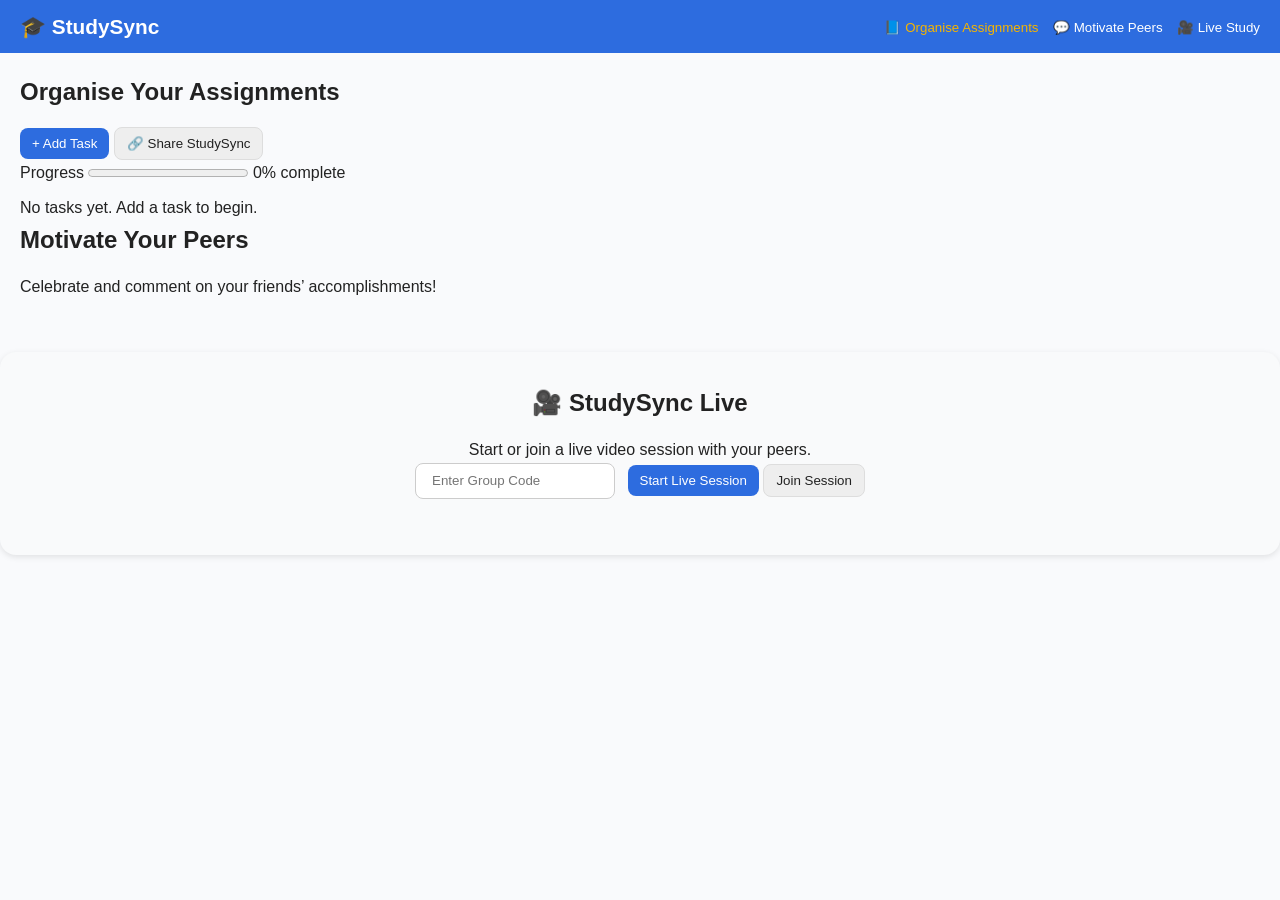
<file: StudySync/index.html>
<!doctype html>
<html lang="en">
<head>
  <meta charset="utf-8" />
  <meta name="viewport" content="width=device-width,initial-scale=1" />
  <title>StudySync – Student Collaboration Hub</title>
  <link rel="stylesheet" href="styles.css" />
</head>
<body>
  <header class="site-header">
    <div class="logo">🎓 StudySync</div>
    <nav class="top-nav">
      <button id="organiseBtn" class="active">📘 Organise Assignments</button>
      <button id="motivateBtn">💬 Motivate Peers</button>
      <button id="liveBtn">🎥 Live Study</button>
      

    </nav>
  </header>

  <main>
    <!-- ===== Organise Assignments Section ===== -->
    <section id="organiseSection" class="page active" aria-label="Organise assignments">
      <h2>Organise Your Assignments</h2>
      <div class="task-controls">
        <button id="newTaskBtn" class="btn primary">+ Add Task</button>
        <button id="shareBtn" class="btn">🔗 Share StudySync</button>
      </div>
      <div class="progress">
        <label for="progressBar">Progress</label>
        <progress id="progressBar" value="0" max="100"></progress>
        <span id="progressText">0% complete</span>
      </div>
      <ul id="taskList" class="task-list"></ul>
    </section>

    <!-- ===== Motivate Peers Section ===== -->
    <section id="motivateSection" class="page" aria-label="Motivate peers">
      <h2>Motivate Your Peers</h2>
      <p class="muted">Celebrate and comment on your friends’ accomplishments!</p>
      <div id="feed" class="feed"></div>
    </section>
  </main>

  <!-- ====== StudySync Live Section ====== -->
<section id="liveSection" class="page" aria-label="Live Video Sessions">
  <h2>🎥 StudySync Live</h2>
  <p class="muted">Start or join a live video session with your peers.</p>
  
  <div class="live-controls">
    <input id="roomCodeInput" placeholder="Enter Group Code" />
    <button id="startLiveBtn" class="btn primary">Start Live Session</button>
    <button id="joinLiveBtn" class="btn">Join Session</button>
  </div>

  <div id="videoContainer" class="video-container">
    <video id="localVideo" autoplay playsinline muted></video>
    <video id="remoteVideo" autoplay playsinline></video>
  </div>

  <button id="endLiveBtn" class="btn danger" style="display:none;">End Session</button>
</section>


  <!-- ===== Dialog for new task ===== -->
  <div id="taskDialog" class="dialog" aria-hidden="true" role="dialog" aria-modal="true">
    <div class="dialog-content">
      <h3>Add New Task</h3>
      <form id="taskForm">
        <label for="taskTitle">Task title</label>
        <input id="taskTitle" name="title" required />
        <label for="taskDue">Due date</label>
        <input id="taskDue" name="due" type="date" />
        <div class="actions">
          <button type="submit" class="btn primary">Save</button>
          <button type="button" id="cancelTask" class="btn">Cancel</button>
        </div>
      </form>
    </div>
  </div>

  <!-- ===== Share dialog ===== -->
  <div id="shareDialog" class="dialog" aria-hidden="true" role="dialog" aria-modal="true">
    <div class="dialog-content">
      <h3>Share StudySync</h3>
      <p>Invite friends or share your group code!</p>
      <div class="share-icons">
        <a id="shareWhatsapp" href="#" target="_blank" aria-label="Share via WhatsApp">🟢 WhatsApp</a>
        <a id="shareFacebook" href="#" target="_blank" aria-label="Share via Facebook">🔵 Facebook</a>
        <a id="shareX" href="#" target="_blank" aria-label="Share via X">⚫ X (Twitter)</a>
      </div>
      <p class="code-line">Group Code: <strong id="groupCode"></strong></p>
      <button id="closeShare" class="btn primary">Close</button>
    </div>
  </div>

  <template id="taskTemplate">
    <li class="task-item">
      <div class="task-main">
        <h3 class="task-title"></h3>
        <time class="task-due"></time>
      </div>
      <div class="task-actions">
        <button class="complete-btn btn small">✅ Done</button>
        <button class="celebrate-btn btn small">🎉 Celebrate</button>
      </div>
    </li>
  </template>

  <script src="script.js"></script>
</body>
</html>
</file>
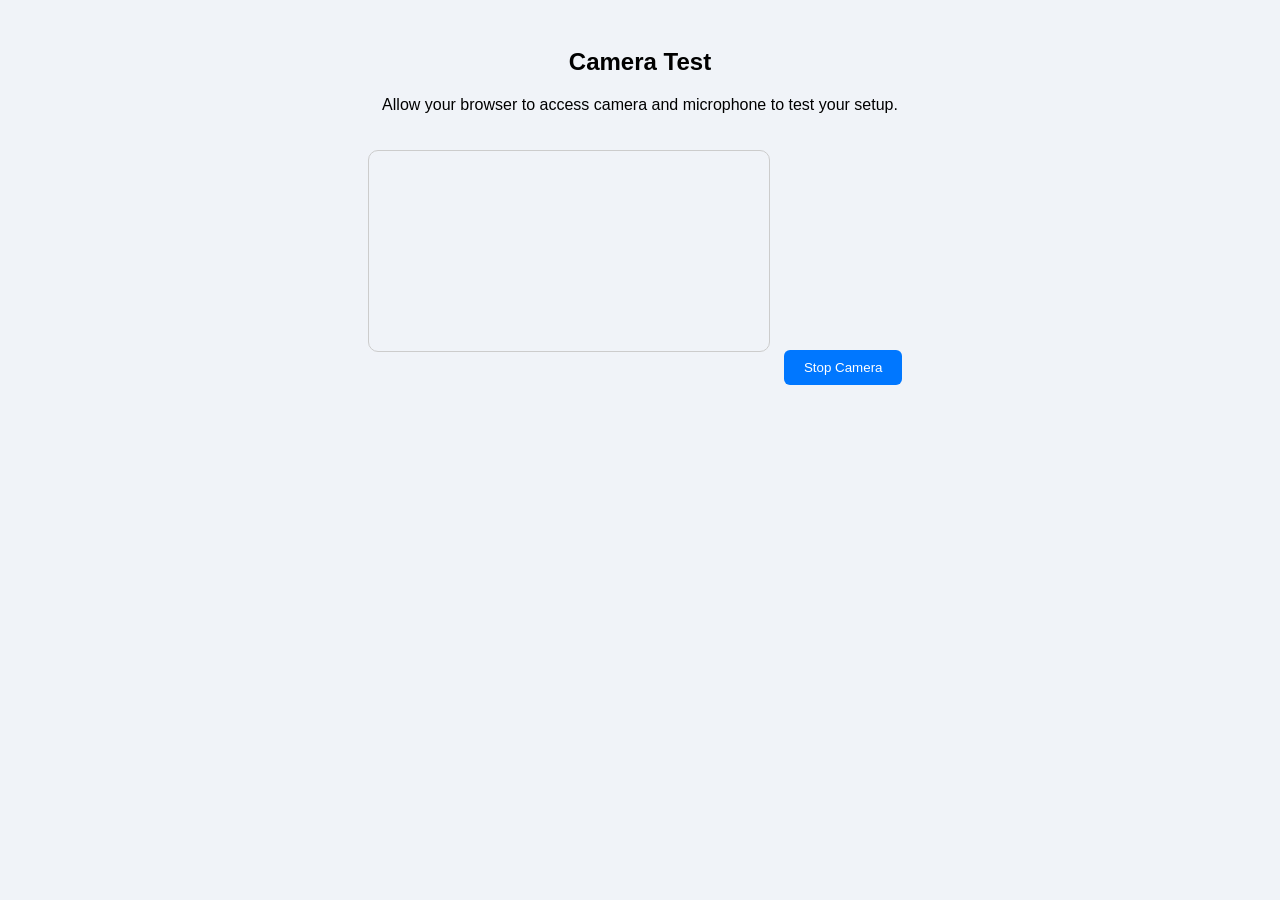
<file: StudySync/camera-test.html>
<!DOCTYPE html>
<html>
  <style>
  body { font-family: Arial, sans-serif; text-align:center; padding:20px; background:#f0f3f8; }
  video { width: 80%; max-width: 400px; margin: 20px auto; border-radius: 10px; border: 1px solid #ccc; }
  button { padding: 10px 20px; margin: 10px; cursor: pointer; border-radius: 6px; border:none; background:#0077ff; color:white; }
  button:hover { background:#005fcc; }
</style>

  <body>
    <h2>Camera Test</h2>
    <p>Allow your browser to access camera and microphone to test your setup.</p>

    <video id="vid" autoplay playsinline></video>
    <button id="stopBtn">Stop Camera</button>

    <script>
      navigator.mediaDevices.getUserMedia({ video: true, audio: true })
        .then(stream => document.getElementById('vid').srcObject = stream)
        .catch(err => alert('Camera test failed: ' + err.name));
    </script>
  </body>
</html>
</file>
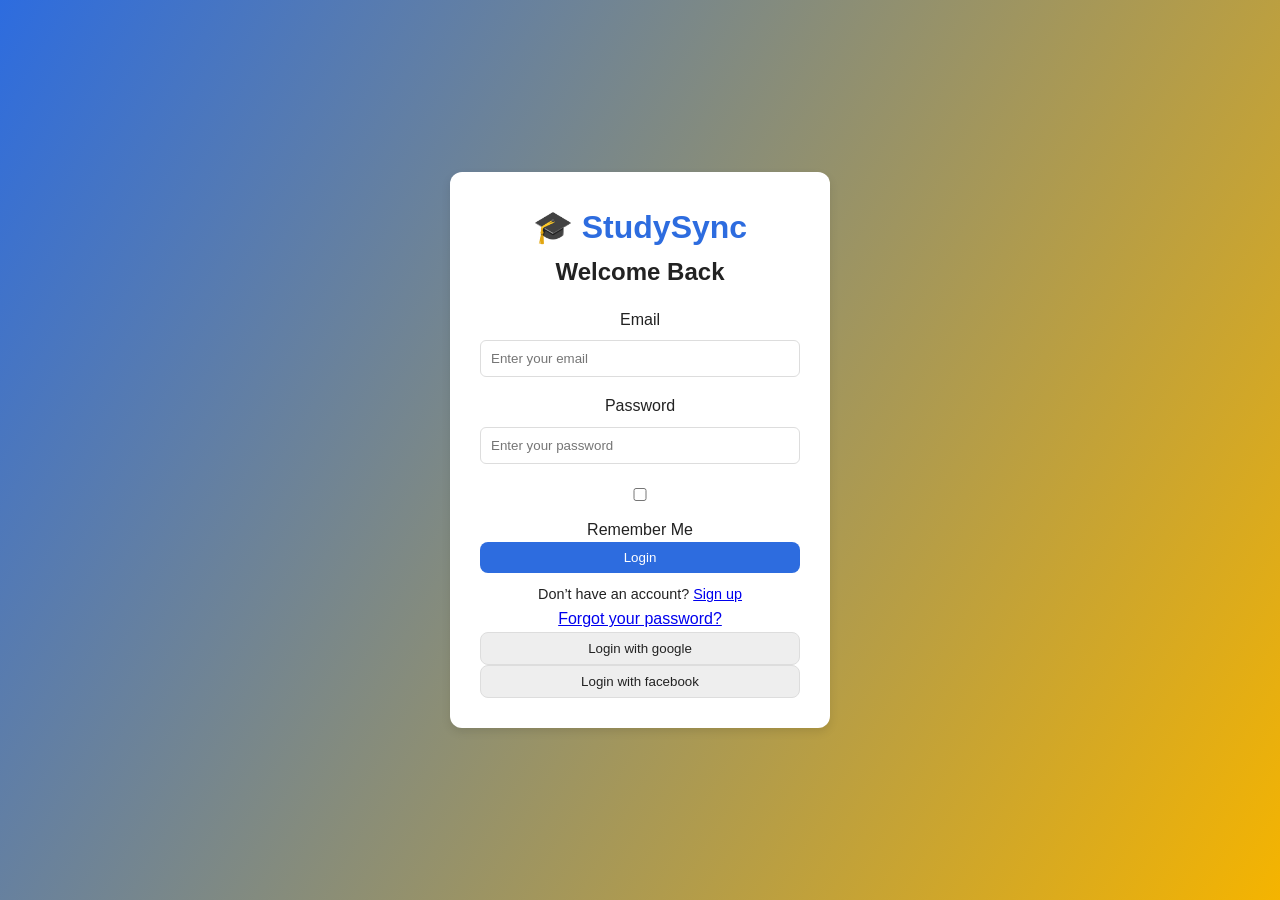
<file: StudySync/login.html>
<!doctype html>
<html lang="en">
<head>
  <meta charset="utf-8" />
  <meta name="viewport" content="width=device-width,initial-scale=1" />
  <title>StudySync – Login</title>
  <link rel="stylesheet" href="styles.css" />
</head>
<body class="auth-page">
  <main class="auth-container">
    <h1>🎓 StudySync</h1>
    <h2>Welcome Back</h2>
    <form id="loginForm">
      <label for="loginEmail">Email</label>
      <input type="email" id="loginEmail" required placeholder="Enter your email" />

      <label for="loginPassword">Password</label>
      <input type="password" id="loginPassword" required placeholder="Enter your password" />
      <input type="checkbox" id="rememberMe" /> Remember Me
      <button type="submit" class="btn primary">Login</button>
      <p class="auth-switch">Don’t have an account? <a href="signup.html">Sign up</a></p>
      <p><a href="forgot-password.html">Forgot your password?</a></p>

      <div class="soial login">
        <button class="btn google">Login with google</button>
        <button class="btn facebook">Login with facebook</button>
      </div>
    </form>
  </main>
  <script src="script.js"></script>
</body>
</html>
</file>
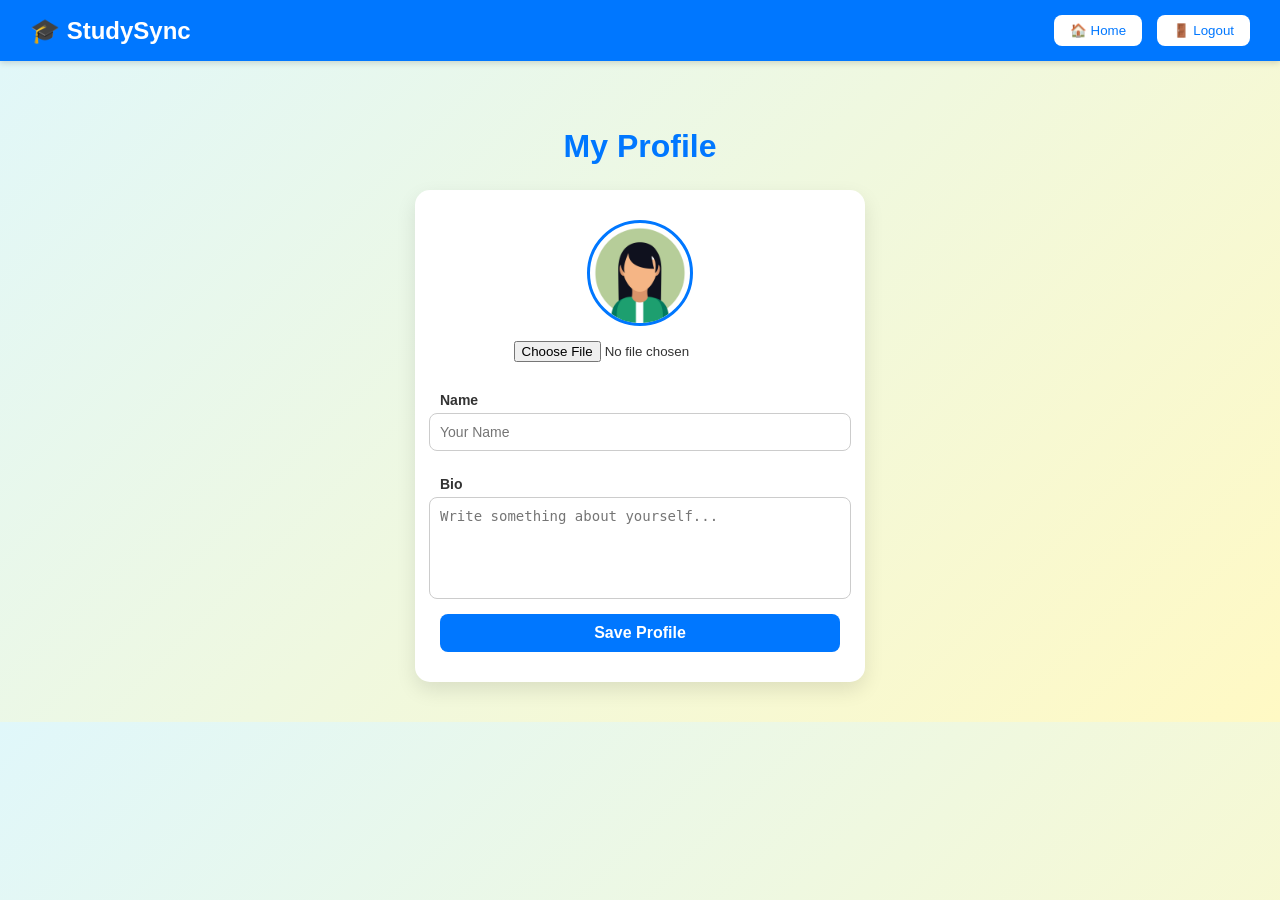
<file: StudySync/profile.html>
<!DOCTYPE html>
<html lang="en">
<head>
  <meta charset="UTF-8">
  <meta name="viewport" content="width=device-width, initial-scale=1.0">
  <title>StudySync – Profile</title>
  
  <style>
    /* --- General Body Styling --- */
    body {
      font-family: "Segoe UI", Tahoma, Geneva, Verdana, sans-serif;
      background: linear-gradient(135deg, #e0f7fa 0%, #fff9c4 100%);
      margin: 0;
      color: #333;
    }

    /* --- Header --- */
    .site-header {
      display: flex;
      justify-content: space-between;
      align-items: center;
      padding: 15px 30px;
      background-color: #0077ff;
      color: white;
      box-shadow: 0 2px 6px rgba(0,0,0,0.15);
      position: sticky;
      top: 0;
      z-index: 100;
    }

    .logo {
      font-size: 1.5rem;
      font-weight: bold;
    }

    .top-nav button {
      background: white;
      color: #0077ff;
      border: none;
      padding: 8px 16px;
      border-radius: 8px;
      cursor: pointer;
      margin-left: 10px;
      font-weight: 500;
      transition: background 0.2s;
    }

    .top-nav button:hover {
      background: #e0e0e0;
    }

    /* --- Main Profile Section --- */
    .profile-section {
      display: flex;
      flex-direction: column;
      align-items: center;
      padding: 40px 20px;
    }

    .profile-section h2 {
      font-size: 2rem;
      margin-bottom: 25px;
      color: #0077ff;
    }

    .profile-card {
      background: white;
      padding: 30px 25px;
      border-radius: 15px;
      box-shadow: 0 8px 20px rgba(0,0,0,0.1);
      max-width: 400px;
      width: 100%;
      display: flex;
      flex-direction: column;
      align-items: center;
    }

    .profile-card img {
      width: 100px;
      height: 100px;
      border-radius: 50%;
      border: 3px solid #0077ff;
      object-fit: cover;
      margin-bottom: 15px;
    }

    .profile-card input[type="file"] {
      margin-bottom: 20px;
    }

    .profile-card label {
      align-self: flex-start;
      font-weight: 600;
      margin-top: 10px;
      margin-bottom: 5px;
      font-size: 14px;
    }

    .profile-card input[type="text"],
    .profile-card textarea {
      width: 100%;
      padding: 10px;
      border-radius: 8px;
      border: 1px solid #ccc;
      margin-bottom: 15px;
      font-size: 14px;
      resize: none;
    }

    .profile-card textarea {
      min-height: 80px;
    }

    .btn {
      cursor: pointer;
      font-weight: 600;
      border-radius: 8px;
      padding: 10px 20px;
      border: none;
      font-size: 16px;
      transition: all 0.2s;
    }

    .btn.primary {
      background-color: #0077ff;
      color: white;
      width: 100%;
    }

    .btn.primary:hover {
      background-color: #005fcc;
    }
  </style>
</head>

<body>
  <header class="site-header">
    <div class="logo">🎓 StudySync</div>
    <nav class="top-nav">
      <button onclick="window.location='index.html'">🏠 Home</button>
      <button id="logoutBtn">🚪 Logout</button>
    </nav>
  </header>

  <main class="profile-section">
    <h2>My Profile</h2>
    <div class="profile-card">
      <img src="assets/User-Avatar-PNG-Picture.png" alt="User Avatar" id="profileAvatar" />
      <input type="file" id="avatarUpload" accept="image/*" />
      
      <label for="profileName">Name</label>
      <input type="text" id="profileName" placeholder="Your Name" />

      <label for="profileBio">Bio</label>
      <textarea id="profileBio" placeholder="Write something about yourself..."></textarea>

      <button id="saveProfileBtn" class="btn primary">Save Profile</button>
    </div>
  </main>

  <script src="script.js"></script>
</body>
</html>
</file>
<file: StudySync/styles.css>
/* === General Reset === */
* {
  box-sizing: border-box;
  margin: 0;
  padding: 0;
}

:root {
  --primary: #2d6cdf;
  --secondary: #f5b400;
  --bg: #f9fafc;
  --text: #222;
  --muted: #777;
  --border: #ddd;
}

/* === Global Body Styles === */
body {
  font-family: "Segoe UI", Arial, sans-serif;
  background-color: var(--bg);
  color: var(--text);
  line-height: 1.6;
  min-height: 100vh;
}

/* === Header === */
.site-header {
  display: flex;
  justify-content: space-between;
  align-items: center;
  background: var(--primary);
  color: #fff;
  padding: 10px 20px;
}

.logo {
  font-size: 1.3rem;
  font-weight: 600;
}

.top-nav button {
  background: transparent;
  border: none;
  color: #fff;
  font-weight: 500;
  cursor: pointer;
  margin-left: 10px;
  transition: 0.3s;
}

.top-nav button.active,
.top-nav button:hover {
  color: var(--secondary);
}

/* === Buttons === */
.btn {
  background: #eee;
  color: var(--text);
  padding: 8px 12px;
  border-radius: 8px;
  border: 1px solid var(--border);
  cursor: pointer;
  transition: 0.3s;
}

.btn.primary {
  background: var(--primary);
  color: #fff;
  border: none;
}

.btn.primary:hover {
  background: #2557b2;
}

.btn.small {
  font-size: 0.85rem;
  padding: 5px 8px;
}

/* === Sections === */
main {
  padding: 20px;
}

h2 {
  margin-bottom: 15px;
}

/* === Task List === */
.task-list {
  list-style: none;
  padding: 0;
  margin-top: 10px;
}

.task-item {
  background: #fff;
  border-radius: 8px;
  padding: 12px;
  margin-bottom: 10px;
  box-shadow: 0 2px 4px rgba(0,0,0,0.05);
  display: flex;
  justify-content: space-between;
  align-items: center;
}

.task-main h3 {
  margin-bottom: 4px;
}

/* === Dialog === */
.dialog {
  display: none;
  position: fixed;
  inset: 0;
  background: rgba(0,0,0,0.5);
  justify-content: center;
  align-items: center;
  z-index: 10;
}

.dialog[aria-hidden="false"] {
  display: flex;
}

.dialog-content {
  background: #fff;
  padding: 20px;
  border-radius: 12px;
  max-width: 400px;
  width: 90%;
}

/* === Auth Pages === */
.auth-page {
  display: flex;
  justify-content: center;
  align-items: center;
  background: linear-gradient(120deg, var(--primary), var(--secondary));
  color: #fff;
}

.auth-container {
  background: #fff;
  color: var(--text);
  border-radius: 12px;
  padding: 30px;
  width: 100%;
  max-width: 380px;
  box-shadow: 0 4px 10px rgba(0,0,0,0.1);
  text-align: center;
}

.auth-container h1 {
  color: var(--primary);
}

.auth-container input {
  width: 100%;
  padding: 10px;
  margin: 8px 0 16px;
  border-radius: 6px;
  border: 1px solid var(--border);
}

.auth-container .btn {
  width: 100%;
}

.auth-switch {
  margin-top: 10px;
  font-size: 0.9rem;
}

/* === Profile Page === */
.profile-section {
  max-width: 600px;
  margin: 40px auto;
  background: #fff;
  padding: 25px;
  border-radius: 12px;
  box-shadow: 0 2px 8px rgba(0,0,0,0.08);
}

.profile-card {
  display: flex;
  flex-direction: column;
  align-items: center;
}

.profile-card img {
  width: 100px;
  height: 100px;
  border-radius: 50%;
  margin-bottom: 10px;
}

.profile-card input[type="text"],
.profile-card textarea {
  width: 100%;
  margin: 10px 0;
  padding: 8px;
  border-radius: 6px;
  border: 1px solid var(--border);
}

/* === Responsive === */
@media (max-width: 600px) {
  .task-item {
    flex-direction: column;
    align-items: flex-start;
  }

  .top-nav button {
    font-size: 0.9rem;
  }
}

/* ===== StudySync Live Video Section ===== */
#liveSection {
  text-align: center;
  padding: 2rem;
  background: #f9fafb;
  border-radius: 16px;
  box-shadow: 0 2px 6px rgba(0,0,0,0.1);
  margin-top: 2rem;
}

.live-controls {
  margin-bottom: 1rem;
}

.live-controls input {
  padding: 0.6rem 1rem;
  border: 1px solid #ccc;
  border-radius: 8px;
  width: 200px;
  margin-right: 0.5rem;
}

.video-container {
  display: flex;
  justify-content: center;
  gap: 1rem;
  margin-top: 1.5rem;
  flex-wrap: wrap;
}

video {
  width: 300px;
  height: 220px;
  border-radius: 12px;
  background: #000;
  object-fit: cover;
  box-shadow: 0 2px 8px rgba(0,0,0,0.3);
}

.btn.danger {
  background: #e74c3c;
  color: #fff;
}
#localVideo,
#remoteVideo {
    display: none;        /* hide videos initially */
    width: 100%;
    border-radius: 12px;
    object-fit: cover;
}
</file>
